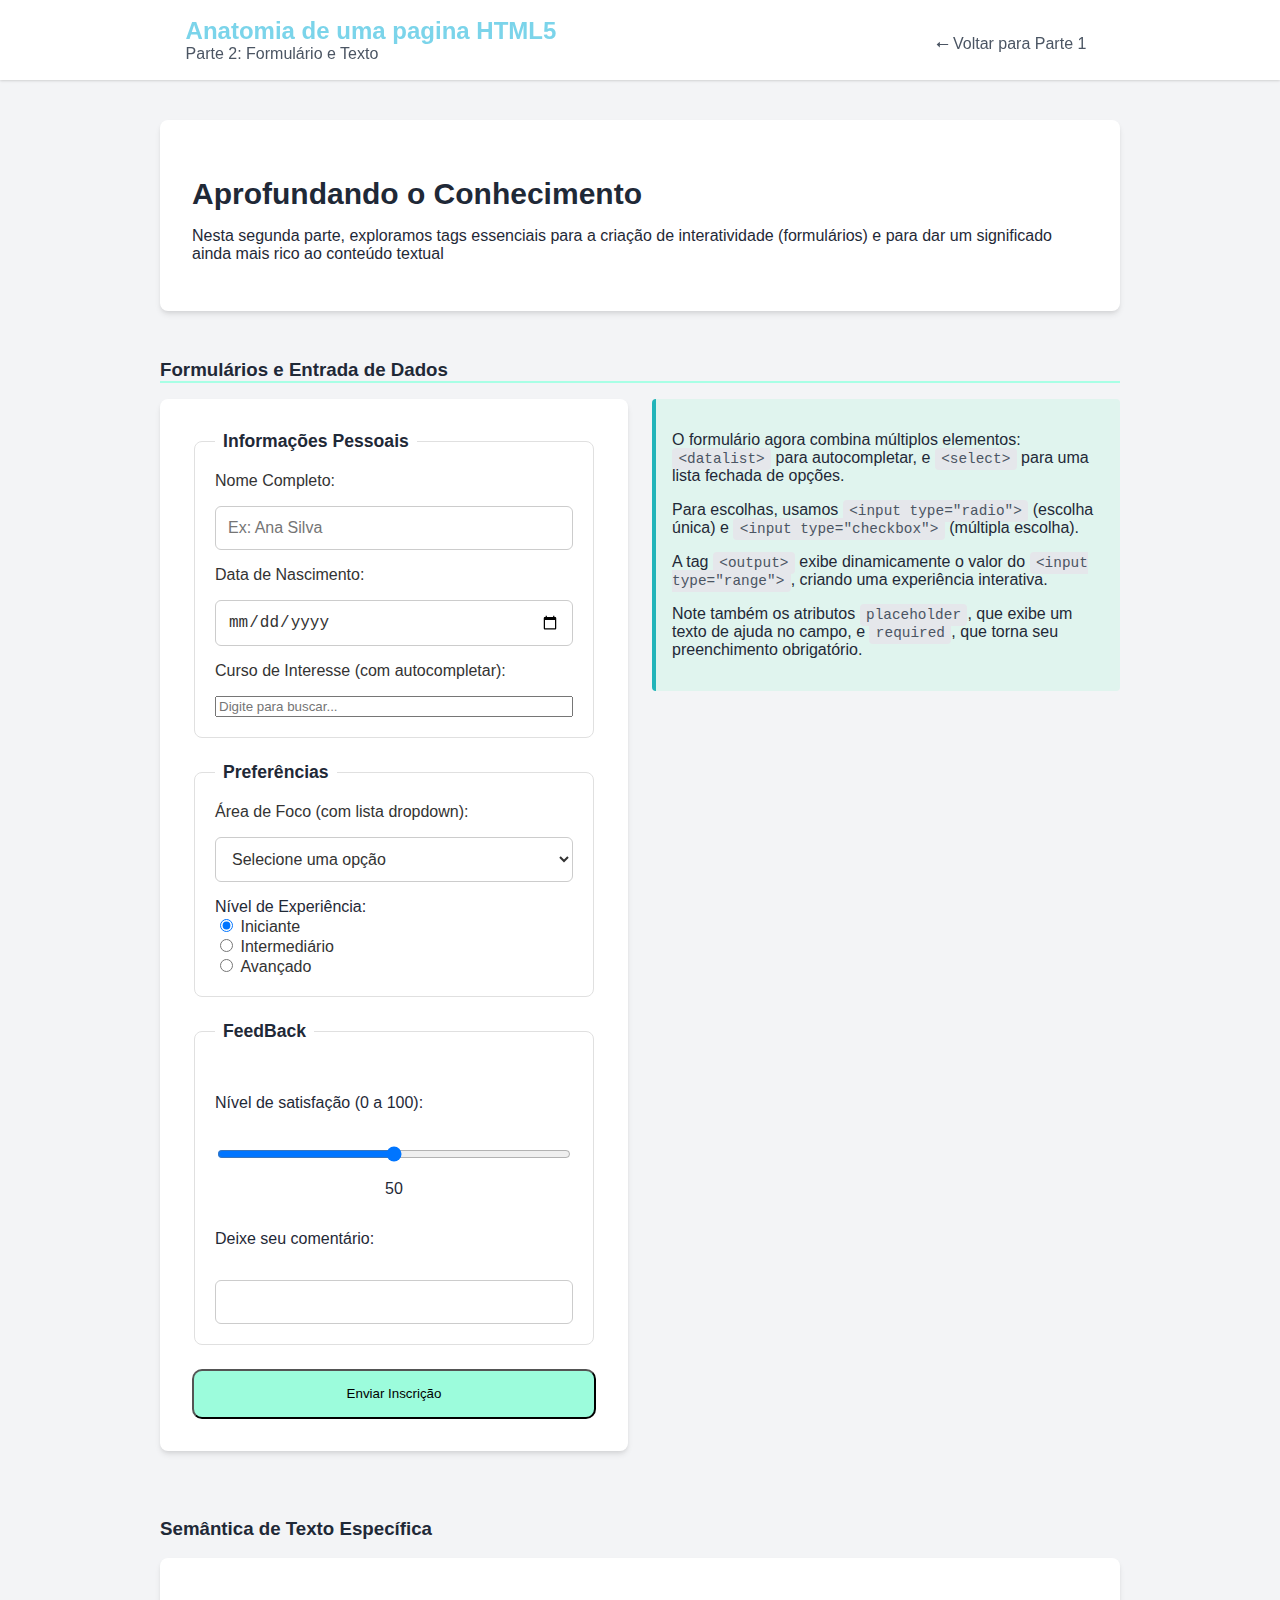
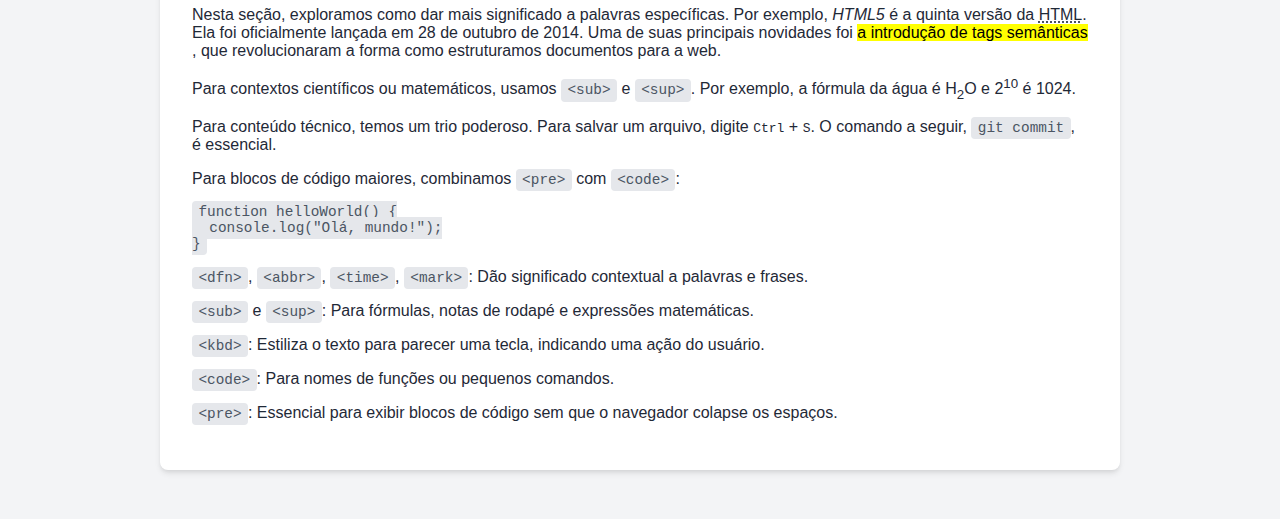
<file: indexdoisavingança.html>
<!DOCTYPE html>
<html lang="pt-br">
<head>
    <meta charset="UTF-8">
    <meta name="viewport" content="width=device-width, initial-scale=1.0">
    <title>Anatomia Web 2, o retorno.</title>
    <link rel="stylesheet" href="styledois.css">
</head>
<body>
    <header>
        <div>
            <h1>Anatomia de uma pagina HTML5</h1>
            <p>Parte 2: Formulário e Texto</p>
        </div>
        <nav>
          <a href="index.html">⭠ Voltar para Parte 1</a>
        </nav>
      </header>
      <main class="container">
        <div class="card">
          <h2>Aprofundando o Conhecimento</h2>
          <p>Nesta segunda parte, exploramos tags essenciais para a criação de interatividade (formulários) e para dar um significado ainda mais rico ao conteúdo textual</p>
        </div>
        <section id="formularios">
            <h3>Formulários e Entrada de Dados</h3>
            <div class="form-layout">
              <div class="card">
                <form action="#" method="post">
                  <fieldset>
                    <legend>Informações Pessoais</legend>
    
                    <label for="nome_completo">Nome Completo:</label>
                    <input
                      type="text"
                      id="nome_completo"
                      name="nome_completo"
                      placeholder="Ex: Ana Silva"
                      required
                    />
                    <label for="data_nascimento">Data de Nascimento:</label>
                    <input
                      type="date"
                      id="data_nascimento"
                      name="data_nascimento"
                      required
                    />
                    <label for="curso_interesse"
                      >Curso de Interesse (com autocompletar):</label
                    >
                    <input
                      list="cursos_lista"
                      id="curso_interesse"
                      name="curso_interesse"
                      placeholder="Digite para buscar..."
                      required
                    />
                    <datalist id="cursos_lista">
                      <option value="Ciência da Computação"></option>
                      <option value="Engenharia de Software"></option>
                      <option value="Design Gráfico"></option>
                      <option value="Marketing Digital"></option>
                      <option value="Análise e Desenvolvimento de Sistemas"></option>
                    </datalist>
                  </fieldset>
                  <fieldset>
                    <legend>Preferências</legend>
                    <label for="area_foco"
                      >Área de Foco (com lista dropdown):</label
                    >
                    <select id="area_foco" name="area_foco" required>
                      <option value="" disabled selected>
                        Selecione uma opção
                      </option>
                      <option value="frontend">Desenvolvimento Front-end</option>
                      <option value="backend">Desenvolvimento Back-end</option>
                      <option value="fullstack">Desenvolvimento Full-stack</option>
                      <option value="ui-ux">UI/UX Design</option>
                    </select>
                    <div class="radio-group">
                      <span class="radio-group-title">Nível de Experiência:</span>
                      <div>
                        <input
                          type="radio"
                          id="iniciante"
                          name="experiencia"
                          value="iniciante"
                          checked
                        />
                        <label for="iniciante">Iniciante</label>
                      </div>
                      <div>
                        <input
                          type="radio"
                          id="intermediario"
                          name="experiencia"
                          value="intermediario"
                        />
                        <label for="intermediario">Intermediário</label>
                      </div>
                      <div>
                        <input
                          type="radio"
                          id="avancado"
                          name="experiencia"
                          value="avancado"
                        />
                        <label for="avancado">Avançado</label>
                      </div>
                    </div>
                  </fieldset>
                  <fieldset>
                    <legend>FeedBack</legend>
                    <label for="satisfacao"></label>
                    <p>Nível de satisfação (0 a 100):</p>
                    <input type="range" id="satisfacao" name="satisfacao" min="0" max="100" value="50" oninput="valor.value=this.value">
                    <output id="valor">50</output>
                    <p>Deixe seu comentário:</p>
                    <input type="text">
                  </fieldset>
                   <button type="submit" class="A">Enviar Inscrição</button>
                </form>
              </div>
              <div class="card-tag-highlight">
                <p>
                  O formulário agora combina múltiplos elementos:
                  <code>&lt;datalist&gt;</code> para autocompletar, e
                  <code>&lt;select&gt;</code> para uma lista fechada de opções.
                </p>
                <p>
                  Para escolhas, usamos <code>&lt;input type="radio"&gt;</code>
                  (escolha única) e <code>&lt;input type="checkbox"&gt;</code>
                  (múltipla escolha). 
                </p>
                <p>
                  A tag <code>&lt;output&gt;</code> exibe dinamicamente o valor do
                  <code>&lt;input type="range"&gt;</code>, criando uma experiência
                  interativa.
                </p>
                <p>
                  Note também os atributos <code>placeholder</code>, que exibe um
                  texto de ajuda no campo, e <code>required</code>, que torna seu
                  preenchimento obrigatório.
                </p>
                </div>
                </section>
                 <section id="texto-avancado">
            <h3 class="section-title">Semântica de Texto Específica</h3>
            <div class="card tag-highlight">
                <div class="text-content">
                    <p>
                        Nesta seção, exploramos como dar mais significado a palavras específicas. Por exemplo, 
                        <dfn>HTML5</dfn> é a quinta versão da 
                        <abbr title="HyperText Markup Language">HTML</abbr>.
                        Ela foi oficialmente lançada em <time datetime="2014-10-28">28 de outubro de 2014</time>.
                        Uma de suas principais novidades foi 
                        <mark>a introdução de tags semânticas</mark>
                        , que revolucionaram a forma como estruturamos documentos para a web.
                    </p>
    
                    <div class="divider">
                         <p>
                            Para contextos científicos ou matemáticos, usamos <code>&lt;sub&gt;</code> e <code>&lt;sup&gt;</code>. Por exemplo, a fórmula da água é H<sub>2</sub>O e 2<sup>10</sup> é 1024.
                        </p>
                    </div>
    
                    <div class="divider">
                        <p>
                            Para conteúdo técnico, temos um trio poderoso. Para salvar um arquivo, digite <kbd>Ctrl</kbd> + <kbd>S</kbd>.
                            O comando a seguir, <code>git commit</code>, é essencial.
                        </p>
                        <p>Para blocos de código maiores, combinamos <code>&lt;pre&gt;</code> com <code>&lt;code&gt;</code>:</p>
                        <pre><code class="language-js">function helloWorld() {
  console.log("Olá, mundo!");
}</code></pre>
                    </div>
    
                    <div class="divider divider-list">
                        <p><code>&lt;dfn&gt;</code>, <code>&lt;abbr&gt;</code>, <code>&lt;time&gt;</code>, <code>&lt;mark&gt;</code>: Dão significado contextual a palavras e frases.</p>
                        <p><code>&lt;sub&gt;</code> e <code>&lt;sup&gt;</code>: Para fórmulas, notas de rodapé e expressões matemáticas.</p>
                        <p><code>&lt;kbd&gt;</code>: Estiliza o texto para parecer uma tecla, indicando uma ação do usuário.</p>
                        <p><code>&lt;code&gt;</code>: Para nomes de funções ou pequenos comandos.</p>
                        <p><code>&lt;pre&gt;</code>: Essencial para exibir blocos de código sem que o navegador colapse os espaços.</p>
                    </div>
                </div>
            </div>
        </section>
            </main>
</body>
</html>
</file>
<file: styledois.css>
body {
    font-family: 'Inter', sans-serif;
    background-color: #f3f4f6;
    color: #1f2937;
    margin: 0;
}

code {
    font-family: 'Roboto Mono', monospace;
    background-color: #e5e7eb;
    padding: 0.2rem 0.4rem;
    border-radius: 0.25rem;
    font-size: 0.9em;
    color: #4b5563;
}

header {
    display: flex;
    justify-content: space-around;
    align-items: center;
    background-color: #fff;
    box-shadow: 0 1px 3px 0 rgba(0, 0, 0, 0.1), 0 1px 2px 0 rgba(0, 0, 0, 0.06);
    position: sticky;
    top: 0;
    z-index: 10;
    height: 80px;
}

header h1 {
    font-size: 1.5rem;
    font-weight: bold;
    color: rgba(8, 174, 215, 0.535);
    margin: 0;
}
header p{
    font-size: 1rem;
    color: #4b5563;
    margin: 0;
}

header nav {
    margin-top: 0.5rem;
}

header nav a {
    color: #4b5563;
    text-decoration: none;
    transition: color 0.3s;
    margin: 0 0.5rem;
}

header nav a:hover {
    color: cyan;
}

.container {
    max-width: 960px;
    margin: 0 auto;
    padding: 0 1.5rem;
    padding-top: 40px;
}

main {
    padding: 1.5rem;
}

.card {
    background-color: #fff;
    padding: 2rem;
    border-radius: 0.5rem;
    box-shadow: 0 4px 6px -1px rgba(0, 0, 0, 0.1), 0 2px 4px -1px rgba(0, 0, 0, 0.06);
    margin-bottom: 3rem;
}
#formularios h3{
    margin-bottom: 1rem;
    border-bottom: 2px solid #a8ffe5;
}
main h2 {
    font-size: 1.875rem;
    font-weight: bold;

    margin-bottom: 1rem;
}

.form-layout {
    display: grid;
    grid-template-columns: repeat(auto-fit, minmax(320px, 1fr));
    gap: 1.5rem;
    align-items: start;
    
  }
  
  .form-layout form {
    display: flex;
    flex-direction: column;
    gap: 1.5rem;
  }
  
  .form-layout fieldset {
    border: 1px solid #e0e0e0;
    border-radius: 8px;
    padding: 1.25rem;
    display: flex;
    flex-direction: column;
    gap: 1rem;
  }
  
  .form-layout legend {
    font-size: 1.1rem;
    font-weight: 600;
   
    padding: 0 0.5rem;
  }
  
  .form-layout label {
    font-weight: 500;
    color: #333;
  }
  
  .form-layout input[type="text"],
  .form-layout input[type="date"],
  .form-layout select {
    width: 100%;
    padding: 0.75rem;
    font-size: 1rem;
    color: #333;
    background-color: #fff;
    border: 1px solid #ccc;
    border-radius: 6px;
    box-sizing: border-box;
    transition: border-color 0.2s, box-shadow 0.2s;
}

.card-tag-highlight{
    border-left: 4px solid rgb(33, 180, 185);
    background-color: #ffffff;
    padding: 1rem;
    border-radius: 0.25rem;
    background-color: rgba(8, 252, 154, 0.081);
}

.A{
    height: 50px;
    background-color: #9cfcdc;
    border-radius:10px;
    color: black;
}

output{
    display: flex;
    justify-content: center;
}

.main-footer {
text-align: center;
padding: 1.5rem 0;
background-color: #1f2937;
color: #d1d5db;
margin-top: 3rem;
}

code {
 font-family: 'Roboto Mono', monospace;
 background-color: #e5e7eb;
 padding: 0.2rem 0.4rem;
 border-radius: 0.25rem;
 font-size: 0.9em;
 color: #4b5563;
}
</file>
